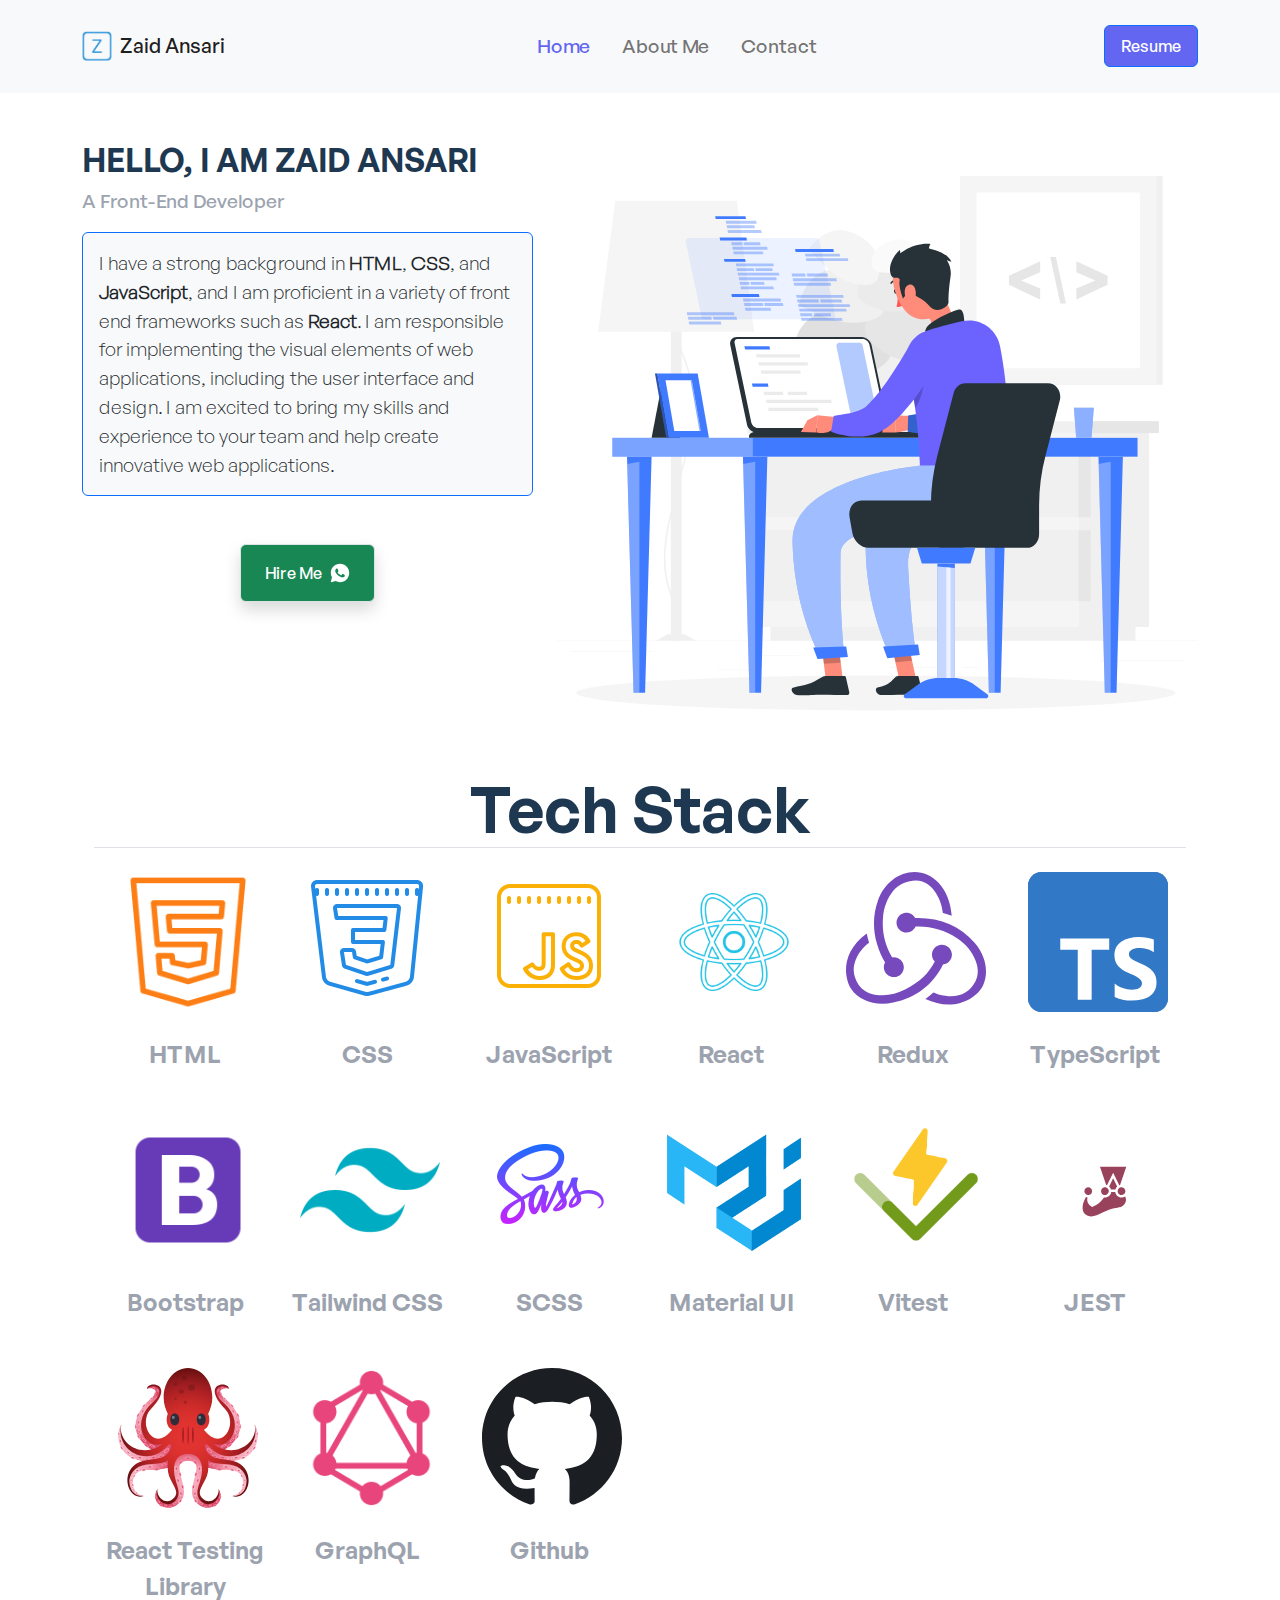
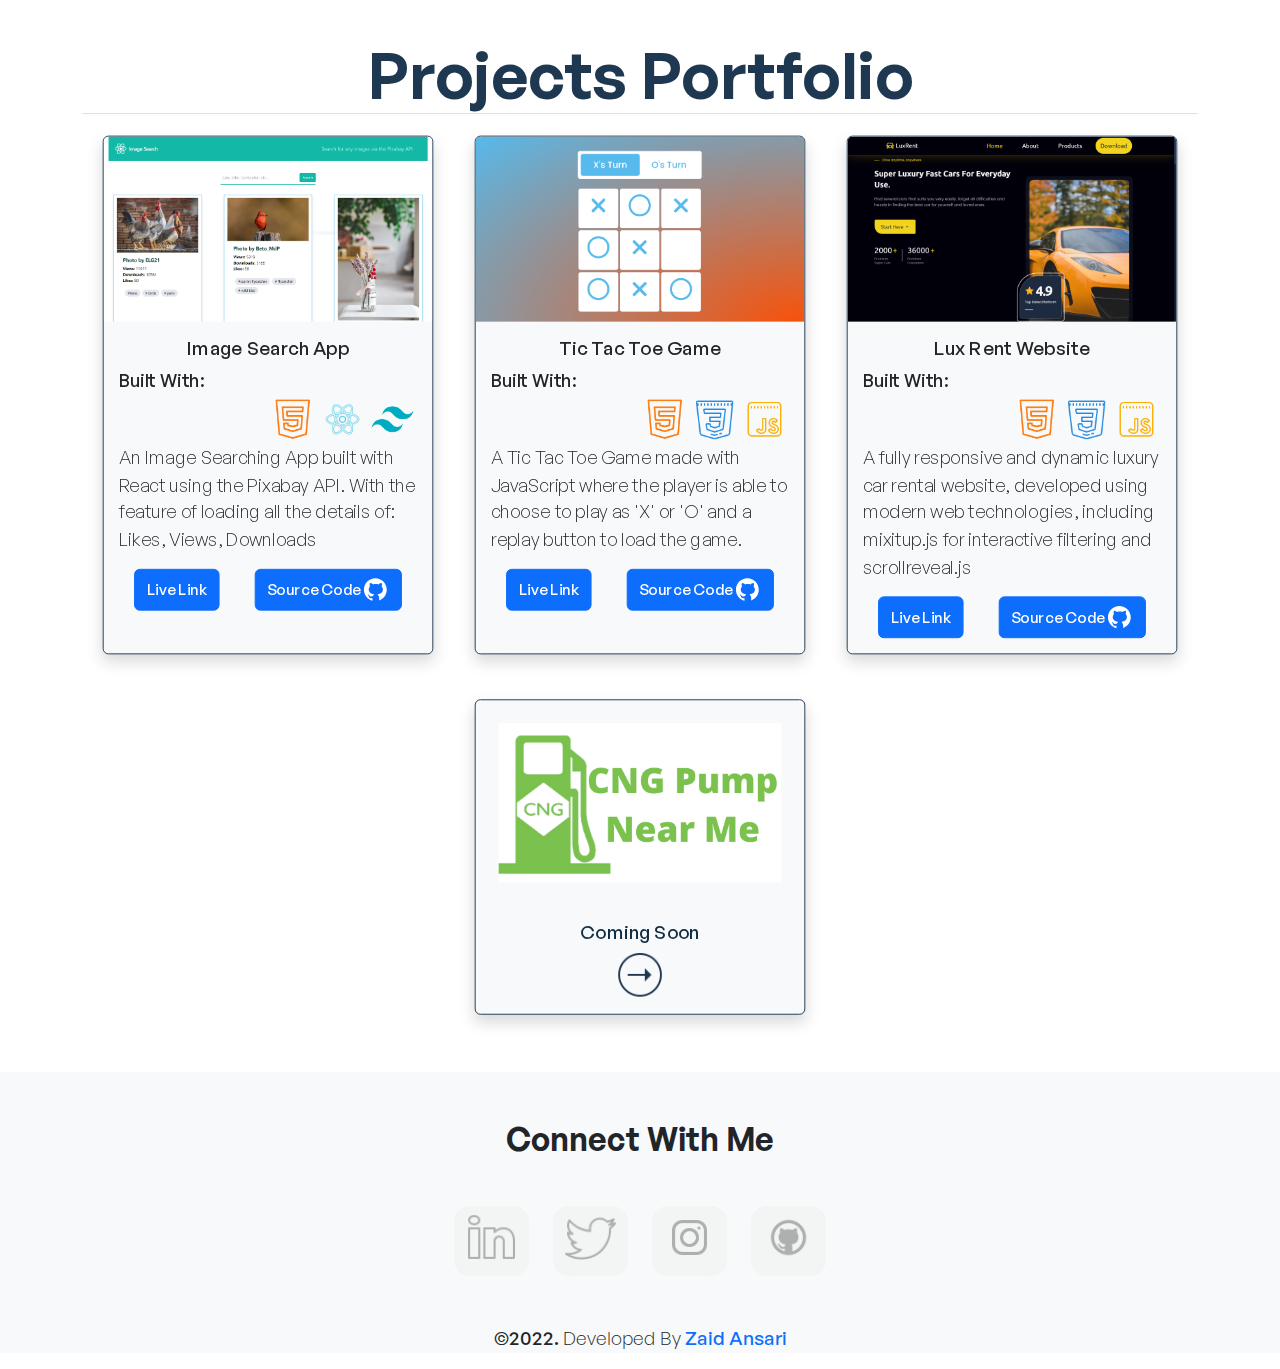
<file: index.html>
<!DOCTYPE html>
<html lang="en">
  <head>
    <meta charset="UTF-8" />
    <meta http-equiv="X-UA-Compatible" content="IE=edge" />
    <meta name="viewport" content="width=device-width, initial-scale=1.0" />
    <link
      type="image/png"
      sizes="16x16"
      rel="icon"
      href="assets/images/icons8-z-16.png"
    />
    <title>Zaid Ansari</title>
    <link rel="stylesheet" href="assets/BootStrap/css/bootstrap.min.css" />
    <link rel="stylesheet" href="assets/css/styles.css" />
  </head>
  <body>
    <!-- Navigation -->
    <nav class="navbar navbar-expand-lg bg-light py-4">
      <div class="container">
        <a class="navbar-brand d-flex align-items-center" href="index.html"
          ><img
            src="assets/images/icons8-z-67.png"
            alt="Logo"
            width="30"
            height="30"
            class="d-inline-block align-text-top"
          /><span class="ms-2 nav-title">Zaid Ansari</span></a
        >
        <button
          class="navbar-toggler"
          type="button"
          data-bs-toggle="collapse"
          data-bs-target="#navbarNav"
          aria-controls="navbarNav"
          aria-expanded="false"
          aria-label="Toggle navigation"
        >
          <span class="navbar-toggler-icon"></span>
        </button>
        <div class="collapse navbar-collapse" id="navbarNav">
          <ul class="navbar-nav mx-auto">
            <li class="nav-item mx-auto ps-3">
              <a class="nav-link" aria-current="page" href="index.html">Home</a>
            </li>
            <li class="nav-item mx-auto ps-3">
              <a class="nav-link" href="about.html">About Me</a>
            </li>
            <li class="nav-item mx-auto ps-3">
              <a class="nav-link" href="contact.html">Contact</a>
            </li>
          </ul>
        </div>
        <a
          href="https://drive.google.com/file/d/1MkQeuDPn8B7dpGGA20B9NAELSHRNlHCn/view?usp=sharing"
          target="_blank"
          class="d-none d-lg-block"
        >
          <button type="button" class="btn btn-primary ms-2 py-2 px-3 bgIndigo">
            Resume
          </button>
        </a>
      </div>
    </nav>
    <main class="container" id="home">
      <!-- Hero Section -->
      <div class="hero row">
        <div class="text-center col-12 col-lg-5">
          <div class="my-5 md-m-0">
            <h2 class="hero-title general-semiBold text-lg-start">
              Hello, I am Zaid Ansari
            </h2>
            <p class="hero-description text-lg-start">A Front-End Developer</p>
            <p
              class="general-light text-lg-start border border-primary p-3 rounded bg-light"
            >
              I have a strong background in <strong>HTML</strong>,
              <strong>CSS</strong>, and <strong>JavaScript</strong>, and I am
              proficient in a variety of front end frameworks such as
              <strong>React</strong>. I am responsible for implementing the
              visual elements of web applications, including the user interface
              and design. I am excited to bring my skills and experience to your
              team and help create innovative web applications.
            </p>
          </div>
          <div class="mt-4">
            <a
              href="https://drive.google.com/file/d/155ueeWXB8I2mvSMylAOULuITeOpbDHBX/view?usp=sharing"
              target="_blank"
            >
              <button
                class="btn btn-success px-4 py-3 d-flex align-items-center justify-content-between mx-auto border shadow"
              >
                Hire Me
                <img
                  src="assets/images/icons8-whatsapp.svg"
                  alt="whatsapp icon"
                  width="20"
                  class="ms-2"
                />
              </button>
            </a>
          </div>
        </div>
        <div class="hero-image container-fluid my-5 col-12 col-lg-7">
          <img src="assets/images/developer.d30886eb.svg" alt="developer" />
        </div>
        <div></div>
      </div>
      <!-- Tech Stack -->
      <section class="tech container">
        <h2
          class="section-title tech-title text-center general-semiBold border-bottom mt-10"
        >
          Tech Stack
        </h2>
        <section class="tech-content row mx-auto text-center col-9 col-sm-12">
          <div
            class="technologies my-3 col-12 col-sm-6 col-md-4 col-lg-3 col-xl-2"
          >
          <div class="tech-stack-logo">
            <img
              src="assets/images/icons8-html-5-150.png"
              alt="technology logo"
            class="container-fluid"
            />
          </div>
            <div class="tech-name">
              <p class="general-semiBold fs-4">HTML</p>
            </div>
          </div>
          <div
            class="technologies my-3 col-12 col-sm-6 col-md-4 col-lg-3 col-xl-2"
          >
          <div class="tech-stack-logo">
            <img
              src="assets/images/icons8-css3-128.png"
              alt="technology logo"
              class="container-fluid"
            />
          </div>
            <div class="tech-name">
              <p class="general-semiBold fs-4">CSS</p>
            </div>
          </div>
          <div
            class="technologies my-3 col-12 col-sm-6 col-md-4 col-lg-3 col-xl-2"
          >
          <div class="tech-stack-logo">
            <img
              src="assets/images/icons8-javascript-128.png"
              alt="technology logo"
              class="container-fluid"
            />
          </div>
            <div class="tech-name">
              <p class="general-semiBold fs-4">JavaScript</p>
            </div>
          </div>
          <div
            class="technologies my-3 col-12 col-sm-6 col-md-4 col-lg-3 col-xl-2"
          >
          <div class="tech-stack-logo">
            <img
              src="assets/images/icons8-react-200.png"
              alt="technology logo"
              class="container-fluid"
            />
          </div>
            <div class="tech-name">
              <p class="general-semiBold fs-4">React</p>
            </div>
          </div>
          <div
            class="technologies my-3 col-12 col-sm-6 col-md-4 col-lg-3 col-xl-2"
          >
          <div class="tech-stack-logo">
            <img
              src="assets/images/redux.svg"
              alt="technology logo"
              class="container-fluid"
            />
          </div>
            <div class="tech-name">
              <p class="general-semiBold fs-4">Redux</p>
            </div>
          </div>
          <div
            class="technologies my-3 col-12 col-sm-6 col-md-4 col-lg-3 col-xl-2"
          >
          <div class="tech-stack-logo">
            <img
              src="assets/images/Typescript_logo_2020.svg"
              alt="technology logo"
              class="container-fluid"
            />
          </div>
            <div class="tech-name">
              <p class="general-semiBold fs-4">TypeScript</p>
            </div>
          </div>
          <div
            class="technologies my-3 col-12 col-sm-6 col-md-4 col-lg-3 col-xl-2"
          >
          <div class="tech-stack-logo">
            <img
              src="assets/images/icons8-bootstrap-144.png"
              alt="technology logo"
              class="container-fluid"
            />
          </div>
            <div class="tech-name">
              <p class="general-semiBold fs-4">Bootstrap</p>
            </div>
          </div>
          <div
            class="technologies my-3 col-12 col-sm-6 col-md-4 col-lg-3 col-xl-2"
          >
          <div class="tech-stack-logo">
            <img
              src="assets/images/icons8-tailwindcss-144.png"
              alt="technology logo"
              class="container-fluid"
            />
          </div>
            <div class="tech-name">
              <p class="general-semiBold fs-4">Tailwind CSS</p>
            </div>
          </div>
          <div
            class="technologies my-3 col-12 col-sm-6 col-md-4 col-lg-3 col-xl-2"
          >
          <div class="tech-stack-logo">
            <img
              src="assets/images/icons8-sass-128.png"
              alt="technology logo"
              class="container-fluid"
            />
          </div>
            <div class="tech-name">
              <p class="general-semiBold fs-4">SCSS</p>
            </div>
          </div>
          <div
            class="technologies my-3 col-12 col-sm-6 col-md-4 col-lg-3 col-xl-2"
          >
          <div class="tech-stack-logo">
            <img
              src="assets/images/icons8-material-ui-500.png"
              alt="technology logo"
              class="container-fluid"
            />
          </div>
            <div class="tech-name">
              <p class="general-semiBold fs-4">Material UI</p>
            </div>
          </div>
          <div
            class="technologies my-3 col-12 col-sm-6 col-md-4 col-lg-3 col-xl-2"
          >
            <div class="tech-stack-logo">
              <img
                src="assets/images/Vitest Testing Framework.png"
                alt="technology logo"
                class="container-fluid"
              />
            </div>
              <div class="tech-name">
                <p class="general-semiBold fs-4">Vitest</p>
              </div>
          </div>
          <div
            class="technologies my-3 col-12 col-sm-6 col-md-4 col-lg-3 col-xl-2"
          >
          <div class="tech-stack-logo">
            <img
              src="assets/images/jest-2.svg"
              alt="technology logo"
              class="container-fluid"
            />
          </div>
            <div class="tech-name">
              <p class="general-semiBold fs-4">JEST</p>
            </div>
          </div>
          <div
            class="technologies my-3 col-12 col-sm-6 col-md-4 col-lg-3 col-xl-2"
          >
          <div class="tech-stack-logo">
            <img
              src="assets/images/testing-library-seeklogo.svg"
              alt="technology logo"
              class="container-fluid"
            />
          </div>
            <div class="tech-name">
              <p class="general-semiBold fs-4">React Testing Library</p>
            </div>
          </div>
          <div
            class="technologies my-3 col-12 col-sm-6 col-md-4 col-lg-3 col-xl-2"
          >
          <div class="tech-stack-logo">
            <img
              src="assets/images/icons8-graphql-144.png"
              alt="technology logo"
              class="container-fluid"
            />
          </div>
            <div class="tech-name">
              <p class="general-semiBold fs-4">GraphQL</p>
            </div>
          </div>
          <div
            class="technologies my-3 col-12 col-sm-6 col-md-4 col-lg-3 col-xl-2"
          >
          <div class="tech-stack-logo">
            <img
              src="assets/images/Octicons-mark-github.svg"
              alt="technology logo"
              class="container-fluid"
            />
          </div>
            <div class="tech-name">
              <p class="general-semiBold fs-4">Github</p>
            </div>
          </div>
        </section>
      </section>
      <!-- Projects -->
      <section>
        <h2
          class="section-title project-title general-semiBold border-bottom text-center"
        >
          Projects Portfolio
        </h2>
        <div
          class="row row-cols-1 row-cols-md-2 row-cols-lg-3 g-4 mx-auto justify-content-center"
        >
          <div class="col-10 md-col">
            <div class="card h-100 bg-light shadow">
              <img
                src="assets/images/Project Showcase-ImageSearchApp.PNG"
                class="card-img-top project-tile"
                alt="project snapshot"
              />
              <div class="card-body">
                <h5 class="card-title text-center">Image Search App</h5>
                <div class="mx-auto">
                  <span class="text-start">Built With:</span>
                  <div class="row g-0 d-flex justify-content-end">
                    <span class="col-2"
                      ><img
                        src="assets/images/icons8-html-5-150.png"
                        alt="tech"
                        class="container-fluid p-1"
                    /></span>
                    <span class="col-2"
                      ><img
                        src="assets/images/icons8-react-200.png"
                        alt="tech"
                        class="container-fluid p-1"
                    /></span>
                    <span class="col-2"
                      ><img
                        src="assets/images/icons8-tailwindcss-144.png"
                        alt="tech"
                        class="container-fluid p-1"
                    /></span>
                  </div>
                </div>
                <p class="card-text general-light">
                  An Image Searching App built with React using the Pixabay API.
                  With the feature of loading all the details of: Likes, Views,
                  Downloads
                </p>
                <div class="d-flex flex-column flex-md-row justify-content-between gap-1 ">
                  <a
                    href="https://zaids-image-search.netlify.app/"
                    class="btn btn-primary d-flex align-items-center mx-auto"
                    target="_blank"
                    >Live Link </a
                  ><a
                    href="https://github.com/zaidansari42/Image-Search-App"
                    class="btn btn-primary d-flex align-items-center mx-auto"
                    target="_blank"
                    >Source Code<img
                      src="assets/images/icons8-github.svg"
                      alt="github logo"
                  /></a>
                </div>
              </div>
            </div>
          </div>
          <!-- <div class="col-10 md-col">
            <div class="card h-100 bg-light shadow">
              <img
                src="assets/images/Fresh Fruit Shop.PNG"
                class="card-img-top project-tile"
                alt="project snapshot"
              />
              <div class="card-body">
                <h5 class="card-title text-center">Dynamic Fruit Shop</h5>
                <div class="mx-auto">
                  <span class="text-start">Built With:</span>
                  <div class="row g-0 d-flex justify-content-end">
                    <span class="col-2"
                      ><img
                        src="assets/images/icons8-html-5-150.png"
                        alt="tech"
                        class="container-fluid p-1"
                    /></span>
                    <span class="col-2"
                      ><img
                        src="assets/images/icons8-bootstrap-144.png"
                        alt="tech"
                        class="container-fluid p-1"
                    /></span>
                    <span class="col-2"
                      ><img
                        src="assets/images/icons8-javascript-128.png"
                        alt="tech"
                        class="container-fluid p-1"
                    /></span>
                  </div>
                </div>
                <p class="card-text general-light">
                  A Dynamic Fruit Shopping Website Built with the help of
                  Vanilla JavaScript and Bootstrap with full functionality of
                  the shopping cart.
                </p>
                <div class="d-flex flex-column flex-md-row justify-content-between gap-1">
                  <a
                    href="https://zaidansari42.github.io/Shopping-Cart-JS/"
                    class="btn btn-primary d-flex align-items-center mx-auto"
                    target="_blank"
                    >Live Link </a
                  ><a
                    href="https://github.com/zaidansari42/Shopping-Cart-JS"
                    class="btn btn-primary d-flex align-items-center mx-auto"
                    target="_blank"
                    >Source Code<img
                      src="assets/images/icons8-github.svg"
                      alt="github logo"
                  /></a>
                </div>
              </div>
            </div>
          </div> -->
          <div class="col-10 md-col">
            <div class="card h-100 bg-light shadow">
              <img
                src="assets/images/Project Showcase-TicTacToe.PNG"
                class="card-img-top project-tile"
                alt="project snapshot"
              />
              <div class="card-body">
                <h5 class="card-title text-center">Tic Tac Toe Game</h5>
                <div class="mx-auto">
                  <span class="text-start">Built With:</span>
                  <div class="row g-0 d-flex justify-content-end">
                    <span class="col-2"
                      ><img
                        src="assets/images/icons8-html-5-150.png"
                        alt="tech"
                        class="container-fluid p-1"
                    /></span>
                    <span class="col-2"
                      ><img
                        src="assets/images/icons8-css3-128.png"
                        alt="tech"
                        class="container-fluid p-1"
                    /></span>
                    <span class="col-2"
                      ><img
                        src="assets/images/icons8-javascript-128.png"
                        alt="tech"
                        class="container-fluid p-1"
                    /></span>
                  </div>
                </div>
                <p class="card-text general-light">
                  A Tic Tac Toe Game made with JavaScript where the player is
                  able to choose to play as 'X' or 'O' and a replay button to
                  load the game.
                </p>
                <div class="d-flex flex-column flex-md-row justify-content-between gap-1">
                  <a
                    href="https://zaidansari42.github.io/Tic-Tac-Toe/"
                    class="btn btn-primary d-flex align-items-center mx-auto"
                    target="_blank"
                    >Live Link </a
                  ><a
                    href="https://github.com/zaidansari42/Tic-Tac-Toe"
                    class="btn btn-primary d-flex align-items-center mx-auto"
                    target="_blank"
                    >Source Code<img
                      src="assets/images/icons8-github.svg"
                      alt="github logo"
                  /></a>
                </div>
              </div>
            </div>
          </div>
          <div class="col-10 md-col">
            <div class="card h-100 bg-light shadow">
              <img
                src="assets/images/Project Showcase-LuxRent.PNG"
                class="card-img-top project-tile"
                alt="project snapshot"
              />
              <div class="card-body">
                <h5 class="card-title text-center">Lux Rent Website</h5>
                <div class="mx-auto">
                  <span class="text-start">Built With:</span>
                  <div class="row g-0 d-flex justify-content-end">
                    <span class="col-2"
                      ><img
                        src="assets/images/icons8-html-5-150.png"
                        alt="tech"
                        class="container-fluid p-1"
                    /></span>
                    <span class="col-2"
                      ><img
                        src="assets/images/icons8-css3-128.png"
                        alt="tech"
                        class="container-fluid p-1"
                    /></span>
                    <span class="col-2"
                      ><img
                        src="assets/images/icons8-javascript-128.png"
                        alt="tech"
                        class="container-fluid p-1"
                    /></span>
                  </div>
                </div>
                <p class="card-text general-light">
                  A fully responsive and dynamic luxury car rental website, developed using modern web technologies, including mixitup.js for interactive filtering and scrollreveal.js
                </p>
                <div class="d-flex flex-column flex-md-row justify-content-between gap-1">
                  <a
                    href="https://luxrent.netlify.app/"
                    class="btn btn-primary d-flex align-items-center mx-auto"
                    target="_blank"
                    >Live Link </a
                  ><a
                    href="https://github.com/zaidansari42/Lux-Rental"
                    class="btn btn-primary d-flex align-items-center mx-auto"
                    target="_blank"
                    >Source Code<img
                      src="assets/images/icons8-github.svg"
                      alt="github logo"
                  /></a>
                </div>
              </div>
            </div>
          </div>
          <div class="col-10 md-col">
            <div class="card h-100 bg-light shadow">
              <img
                src="assets/images/Project Showcase-CNG-Pump.PNG"
                class="card-img-top project-tile p-4"
                alt="project snapshot"
              />
              <div class="card-body">
                <a href="#" class="project-navigation">
                  <h5 class="card-title text-center">Coming Soon</h5>
                  <div class="text-center">
                    <img
                      src="assets/images/icons8-circled-right-100.png"
                      alt="arrow right"
                      width="50"
                      class="mx-auto"
                    />
                  </div>
                </a>
              </div>
            </div>
          </div>
        </div>
      </section>
    </main>
    <footer class="bg-light container-fluid text-center mt-5 pt-5 ">
      <h2 class="general-semiBold">Connect With Me</h2>
      <ul
        class="list-group flex-column  flex-sm-row justify-content-center gap-4 footer-list mt-5 align-items-center"
      >
        <li ">
          <a href="https://www.linkedin.com/in/zaid42/" target="_blank"
            ><img
              src="assets/images/icons8-linkedin-2-50 (1).png"
              alt=""
              class="container-fluid"
          /></a>
        </li>
        <li>
          <a href="https://twitter.com/zaidansari42" target="_blank"
            ><img
              src="assets/images/icons8-twitter-50.png"
              alt=""
              class="container-fluid"
          /></a>
        </li>
        <li>
          <a href="https://www.instagram.com/zaidansari42/" target="_blank"
            ><img
              src="assets/images/icons8-instagram-64.png"
              alt=""
              class="container-fluid"
          /></a>
        </li>
        <li>
          <a href="https://github.com/zaidansari42" target="_blank"
            ><img
              src="assets/images/icons8-github-55.png"
              alt=""
              class="container-fluid"
          /></a>
        </li>
      </ul>
      <p class="mt-5">
        ©2022. <span class="general-light">Developed By</span>
        <a href="https://www.linkedin.com/in/zaid42/" target="_blank"
          >Zaid Ansari</a
        >
      </p>
    </footer>
    <script src="assets/BootStrap/js/bootstrap.min.js"></script>
    <script src="assets/js/sectionHighlight.js"></script>
  </body>
</html>
</file>
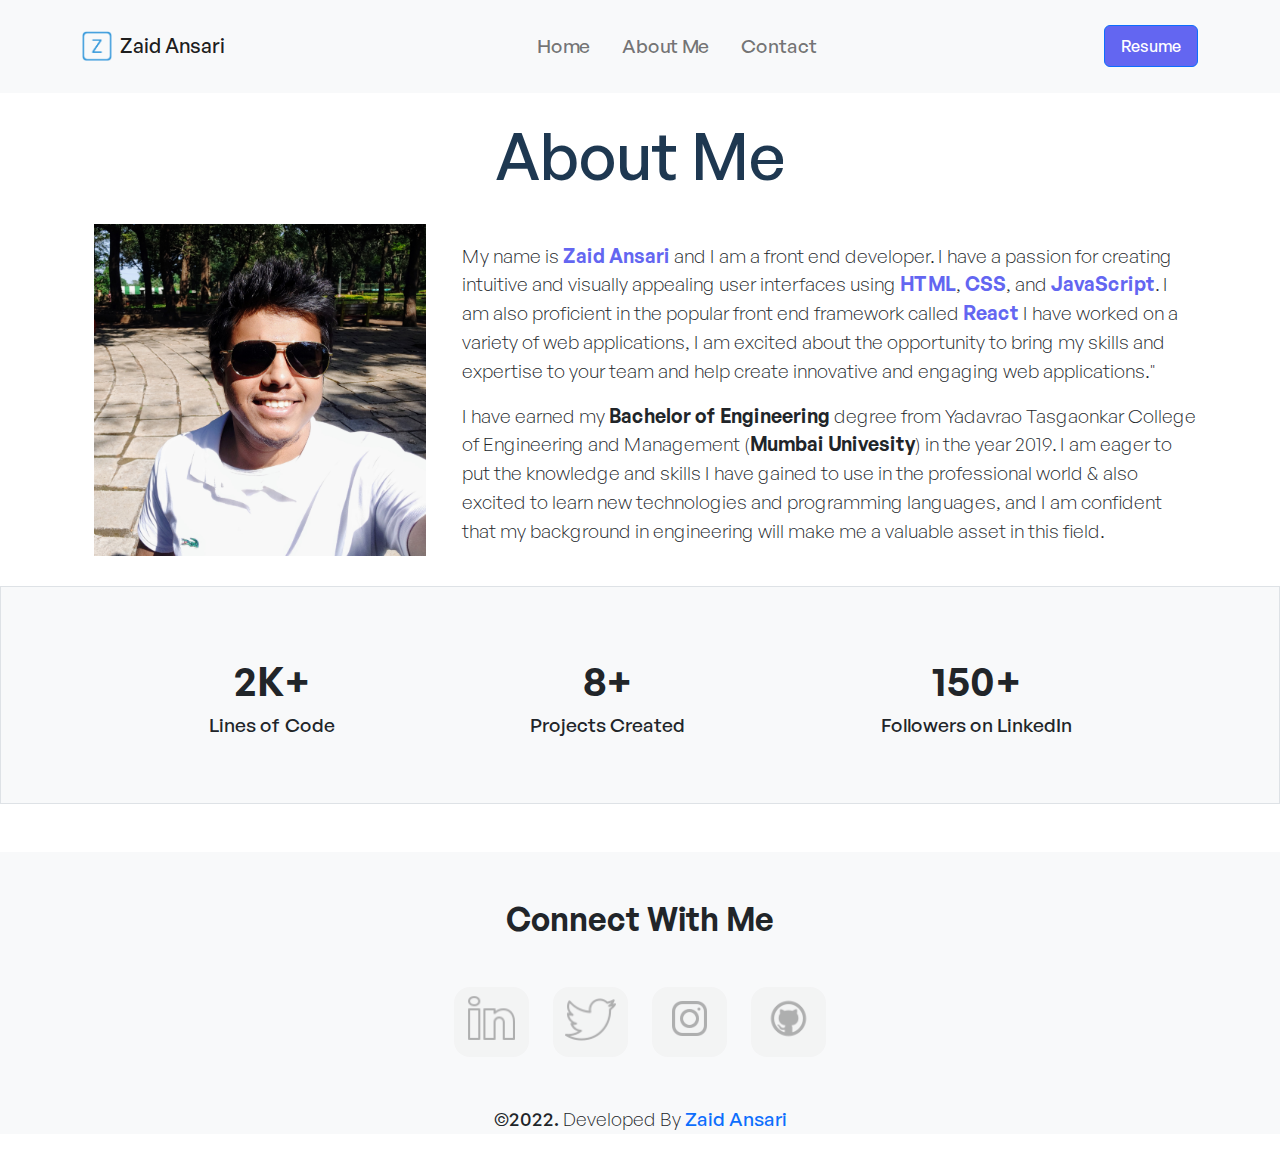
<file: about.html>
<!DOCTYPE html>
<html lang="en">
  <head>
    <meta charset="UTF-8" />
    <meta http-equiv="X-UA-Compatible" content="IE=edge" />
    <meta name="viewport" content="width=device-width, initial-scale=1.0" />
    <link
      type="image/png"
      sizes="16x16"
      rel="icon"
      href="assets/images/icons8-z-16.png"
    />
    <title>Zaid Ansari</title>
    <link rel="stylesheet" href="assets/BootStrap/css/bootstrap.min.css" />
    <link rel="stylesheet" href="assets/css/styles.css" />
  </head>
  <body>
    <!-- Navigation -->
    <nav class="navbar navbar-expand-lg bg-light py-4">
      <div class="container">
        <a class="navbar-brand d-flex align-items-center" href="index.html"
          ><img
            src="assets/images/icons8-z-67.png"
            alt="Logo"
            width="30"
            height="30"
            class="d-inline-block align-text-top"
          /><span class="ms-2 nav-title">Zaid Ansari</span></a
        >
        <button
          class="navbar-toggler"
          type="button"
          data-bs-toggle="collapse"
          data-bs-target="#navbarNav"
          aria-controls="navbarNav"
          aria-expanded="false"
          aria-label="Toggle navigation"
        >
          <span class="navbar-toggler-icon"></span>
        </button>
        <div class="collapse navbar-collapse" id="navbarNav">
          <ul class="navbar-nav mx-auto">
            <li class="nav-item mx-auto ps-3">
              <a class="nav-link" aria-current="page" href="index.html">Home</a>
            </li>
            <li class="nav-item mx-auto ps-3">
              <a class="nav-link" href="about.html">About Me</a>
            </li>
            <li class="nav-item mx-auto ps-3">
              <a class="nav-link" href="contact.html">Contact</a>
            </li>
          </ul>
        </div>
        <a
          href="https://drive.google.com/file/d/155ueeWXB8I2mvSMylAOULuITeOpbDHBX/view?usp=sharing"
          target="_blank"
          class="d-none d-lg-block"
        >
          <button type="button" class="btn btn-primary ms-2 py-2 px-3 bgIndigo">
            Resume
          </button>
        </a>
      </div>
    </nav>
    <!-- About ME -->
    <main class="container my-4">
      <h2 class="section-title text-center">About Me</h2>
      <!-- Avatar and Description -->
      <div class="row my-4">
        <div class="about-avatar col-12 col-lg-4 d-flex align-items-center">
          <img
            src="assets/images/Avatar-Image.jpg"
            alt="Zaid Ansari"
            class="container-fluid col-10 col-sm-6 col-md-6 col-lg-12"
          />
        </div>
        <div class="about-description col-12 col-lg-8">
          <p class="general-light mt-4">
            My name is
            <span class="tech-name general-semiBold">Zaid Ansari</span> and I am
            a front end developer. I have a passion for creating intuitive and
            visually appealing user interfaces using
            <span class="tech-name general-semiBold">HTML</span>,
            <span class="tech-name general-semiBold">CSS</span>, and
            <span class="tech-name general-semiBold">JavaScript</span>. I am
            also proficient in the popular front end framework called
            <span class="tech-name general-semiBold">React</span> I have worked
            on a variety of web applications, I am excited about the opportunity
            to bring my skills and expertise to your team and help create
            innovative and engaging web applications."
          </p>
          <p class="general-light">
            I have earned my
            <span class="card-title general-semiBold"
              >Bachelor of Engineering</span
            >
            degree from Yadavrao Tasgaonkar College of Engineering and
            Management (<span class="card-title general-semiBold"
              >Mumbai Univesity</span
            >) in the year 2019. I am eager to put the knowledge and skills I
            have gained to use in the professional world & also excited to learn
            new technologies and programming languages, and I am confident that
            my background in engineering will make me a valuable asset in this
            field.
          </p>
        </div>
      </div>
    </main>
    <!-- Numbers -->
    <section id="stats"
      class="my-stats bg-light container-fluid d-flex flex-column flex-md-row justify-content-evenly py-5 border"
    >
      <div class="d-flex flex-column align-items-center my-3">
        <span class="general-semiBold fs-1 stats-number" data-val="10">0k+</span
        ><span>Lines of Code</span>
      </div>
      <div class="d-flex flex-column align-items-center my-3">
        <span class="general-semiBold fs-1 stats-number" data-val="50" >0+</span
        ><span>Projects Created</span>
      </div>
      <div class="d-flex flex-column align-items-center my-3">
        <span class="general-semiBold fs-1 stats-number" data-val="1300">0+</span
        ><span>Followers on LinkedIn</span>
      </div>
    </section>
    <footer class="bg-light container-fluid text-center mt-5 pt-5 ">
      <h2 class="general-semiBold">Connect With Me</h2>
      <ul
        class="list-group flex-column  flex-sm-row justify-content-center gap-4 footer-list mt-5 align-items-center"
      >
        <li ">
          <a href="https://www.linkedin.com/in/zaid42/" target="_blank"
            ><img
              src="assets/images/icons8-linkedin-2-50 (1).png"
              alt=""
              class="container-fluid"
          /></a>
        </li>
        <li>
          <a href="https://twitter.com/zaidansari42" target="_blank"
            ><img
              src="assets/images/icons8-twitter-50.png"
              alt=""
              class="container-fluid"
          /></a>
        </li>
        <li>
          <a href="https://www.instagram.com/zaidansari42/" target="_blank"
            ><img
              src="assets/images/icons8-instagram-64.png"
              alt=""
              class="container-fluid"
          /></a>
        </li>
        <li>
          <a href="https://github.com/zaidansari42" target="_blank"
            ><img
              src="assets/images/icons8-github-55.png"
              alt=""
              class="container-fluid"
          /></a>
        </li>
      </ul>
      <p class="mt-5">
        ©2022. <span class="general-light">Developed By</span>
        <a href="https://www.linkedin.com/in/zaid42/" target="_blank"
          >Zaid Ansari</a
        >
      </p>
    </footer>
    <script src="assets/BootStrap/js/bootstrap.min.js"></script>
    <script src="assets/js/app.js"></script>
  </body>
</html>
</file>
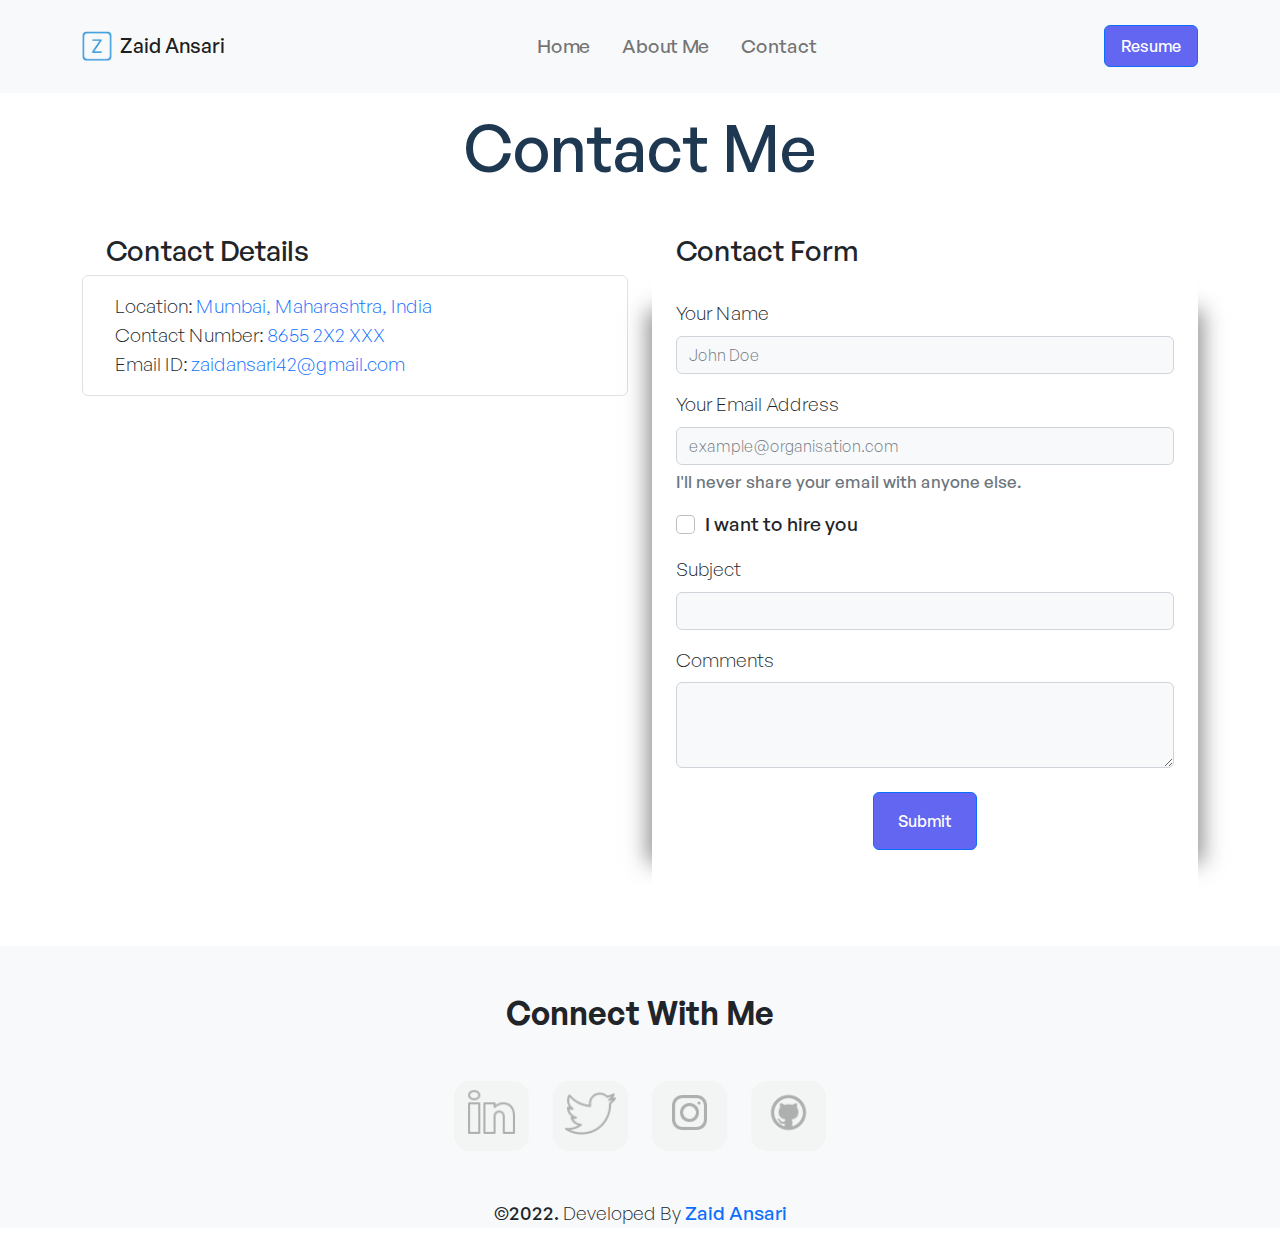
<file: contact.html>
<!DOCTYPE html>
<html lang="en">
  <head>
    <meta charset="UTF-8" />
    <meta http-equiv="X-UA-Compatible" content="IE=edge" />
    <meta name="viewport" content="width=device-width, initial-scale=1.0" />
    <link
      type="image/png"
      sizes="16x16"
      rel="icon"
      href="assets/images/icons8-z-16.png"
    />
    <title>Zaid Ansari</title>
    <link rel="stylesheet" href="assets/BootStrap/css/bootstrap.min.css" />
    <link rel="stylesheet" href="assets/css/styles.css" />
  </head>
  <body>
    <!-- Navigation -->
    <nav class="navbar navbar-expand-lg bg-light py-4">
      <div class="container">
        <a class="navbar-brand d-flex align-items-center" href="index.html"
          ><img
            src="assets/images/icons8-z-67.png"
            alt="Logo"
            width="30"
            height="30"
            class="d-inline-block align-text-top"
          /><span class="ms-2 nav-title">Zaid Ansari</span></a
        >
        <button
          class="navbar-toggler"
          type="button"
          data-bs-toggle="collapse"
          data-bs-target="#navbarNav"
          aria-controls="navbarNav"
          aria-expanded="false"
          aria-label="Toggle navigation"
        >
          <span class="navbar-toggler-icon"></span>
        </button>
        <div class="collapse navbar-collapse" id="navbarNav">
          <ul class="navbar-nav mx-auto">
            <li class="nav-item mx-auto ps-3">
              <a class="nav-link" aria-current="page" href="index.html">Home</a>
            </li>
            <li class="nav-item mx-auto ps-3">
              <a class="nav-link" href="about.html">About Me</a>
            </li>
            <li class="nav-item mx-auto ps-3">
              <a class="nav-link" href="contact.html">Contact</a>
            </li>
          </ul>
        </div>
        <a
          href="https://drive.google.com/file/d/155ueeWXB8I2mvSMylAOULuITeOpbDHBX/view?usp=sharing"
          target="_blank"
          class="d-none d-lg-block"
        >
          <button type="button" class="btn btn-primary ms-2 py-2 px-3 bgIndigo">
            Resume
          </button>
        </a>
      </div>
    </nav>
    <!-- Contact  -->
    <section class="container">
        <h2 class="text-center section-title my-3">Contact Me</h2>
        <section class="row my-4 g-4">
            <div class="col-12 col-md-6">
                <h3 class="text-center text-md-start ps-4">Contact Details</h3>
                <ul class="list-group-flush general-light border rounded py-3">
                    <li class="list-group-item">Location: <a href="https://www.google.com/search?q=mumbai" target="_blank">Mumbai, Maharashtra, India</a></li>
                    <li class="list-group-item">Contact Number: <a href="tel:+91 8655 212 XXX">8655 2X2 XXX</a></li>
                    <li class="list-group-item">Email ID: <a href="mailto:zaidansari42@gmail.com">zaidansari42@gmail.com</a></li>
                </ul>
            </div>
            <div class="col-12 col-md-6">
                <h3 class="text-center text-md-start ps-4">Contact Form</h3>
                <div class=" p-4 contact-form">
                    <form>
                    <div class="mb-3">
                      <label for="exampleInputPassword1" class="form-label general-light">Your Name</label>
                      <input type="text" class="form-control bg-light general-light" id="exampleInputName" placeholder="John Doe">
                    </div>
                    <div class="mb-3">
                        <label for="exampleInputEmail1" class="form-label general-light">Your Email Address</label>
                        <input type="email" class="form-control bg-light general-light" id="validationCustomUsername" aria-describedby="emailHelp" placeholder="example@organisation.com" required />
                        <div id="emailHelp" class="form-text">I'll never share your email with anyone else.</div>
                      </div>
                    <div class="mb-3 form-check">
                      <input type="checkbox" class="form-check-input" id="exampleCheck1">
                      <label class="form-check-label" for="exampleCheck1">I want to hire you</label>
                    </div>
                    <div class="general-light mb-3">
                        <label for="exampleSubject" class="form-label">Subject</label>
                        <input type="text" class="form-control bg-light" id="exampleSubject">
                    </div>
                    <div class="mb-3">
                        <label for="exampleFormControlTextarea1" class="form-label general-light">Comments</label>
                        <textarea class="form-control bg-light" id="exampleFormControlTextarea1" rows="3"></textarea>
                      </div>
                    <button type="submit" class="btn btn-primary contact-submit px-4 py-3 my-4 d-block mx-auto ">Submit</button>
                  </form>
                </div>
            </div>
        </section>
    </section>
    <!-- Footer -->
    <footer class="bg-light container-fluid text-center mt-5 pt-5 ">
      <h2 class="general-semiBold">Connect With Me</h2>
      <ul
        class="list-group flex-column  flex-sm-row justify-content-center gap-4 footer-list mt-5 align-items-center"
      >
        <li ">
          <a href="https://www.linkedin.com/in/zaid42/" target="_blank"
            ><img
              src="assets/images/icons8-linkedin-2-50 (1).png"
              alt=""
              class="container-fluid"
          /></a>
        </li>
        <li>
          <a href="https://twitter.com/zaidansari42" target="_blank"
            ><img
              src="assets/images/icons8-twitter-50.png"
              alt=""
              class="container-fluid"
          /></a>
        </li>
        <li>
          <a href="https://www.instagram.com/zaidansari42/" target="_blank"
            ><img
              src="assets/images/icons8-instagram-64.png"
              alt=""
              class="container-fluid"
          /></a>
        </li>
        <li>
          <a href="https://github.com/zaidansari42" target="_blank"
            ><img
              src="assets/images/icons8-github-55.png"
              alt=""
              class="container-fluid"
          /></a>
        </li>
      </ul>
      <p class="mt-5">
        ©2022. <span class="general-light">Developed By</span>
        <a href="https://www.linkedin.com/in/zaid42/" target="_blank"
          >Zaid Ansari</a
        >
      </p>
    </footer>
    <script src="assets/BootStrap/js/bootstrap.min.js"></script>
  </body>
</html>
</file>
<file: assets/css/styles.css>
@import url("general-sans.css");

@import url("https://fonts.googleapis.com/css2?family=Open+Sans:wght@300;400;500;600;700&display=swap");

:root {
  --primaryInigo: rgb(99 102 241);
  --primaryText: rgb(30 56 81);
  --secondaryTextLight: rgb(156 163 175);
  --secondayTextDark: rgb(16 45 68);
}

body {
  font-family: "GeneralSans-Medium", "Open Sans", sans-serif;
  font-size: 1.2rem;
}

.general-xlight {
  font-family: "GeneralSans-Extralight", "Open Sans", sans-serif;
}
.general-light {
  font-family: "GeneralSans-Light", "Open Sans", sans-serif;
}
.general-medium {
  font-family: "GeneralSans-Medium", "Open Sans", sans-serif;
}
.general-semiBold {
  font-family: "GeneralSans-Semibold", "Open Sans", sans-serif;
}
.general-bold {
  font-family: "GeneralSans-Bold", "Open Sans", sans-serif;
}

::selection {
  background-color: var(--primaryInigo);
  color: white;
}

.bgIndigo {
  background-color: var(--primaryInigo);
}

.navbar-nav .nav-link:hover,
.nav-title:hover {
  color: var(--primaryInigo);
}

.hero-title {
  color: var(--primaryText);

  text-transform: uppercase;
}

.hero-description {
  color: var(--secondaryTextLight);
}

.section-title {
  color: var(--primaryText);

  font-size: 4rem;
}

.technologies p {
  color: var(--secondaryTextLight);

  transition: 0.3s;
}

.technologies:hover p {
  color: var(--secondayTextDark);

  cursor: pointer;
}

.card {
  border-color: var(--primaryText);

  scale: 0.95;

  transition: 0.3s;

  overflow: hidden;
}

.card:hover .project-tile {
  border-color: var(--primaryInigo);

  scale: 1.1;

  transition: 0.3s;
}

.project-navigation .card-title {
  color: var(--secondayTextDark);
}

.footer-list {
  list-style-type: none;
}

.footer-list li {
  background-color: rgb(238, 238, 238);

  border-radius: 1rem;

  align-items: center;

  height: 70px;
  width: 75px;

  padding-top: 0.4rem;

  filter: grayscale(1) opacity(0.5);

  transition: 0.3s;
}

.footer-list li:hover {
  filter: grayscale(0) opacity(1);
}

a {
  text-decoration: none;
}

.tech-name {
  color: var(--primaryInigo);
}

.contact-form {
  box-shadow: 40px 0px 20px -35px rgba(39, 39, 39, 0.5),
    -40px 0px 20px -35px rgba(38, 38, 38, 0.5);
}

.contact-submit {
  background-color: var(--primaryInigo);
}

/* Styling for ScrollBar */

::-webkit-scrollbar {
  width: 1.1rem;
}

::-webkit-scrollbar-thumb {
  background-color: var(--primaryText);
}

::-webkit-scrollbar-thumb:hover {
  background-color: var(--primaryInigo);
}

::-webkit-scrollbar-track {
  background-color: var(--secondaryTextLight);
}

/* Selction Highlight */

.highlight-indigo {
  color: var(--primaryInigo);
}

.tech-stack-logo {
  height: 164px;
}

.tech-stack-logo > img {
  max-height: 164px;
  max-width: 164px;
  width: auto;
  height: auto;
}
</file>
